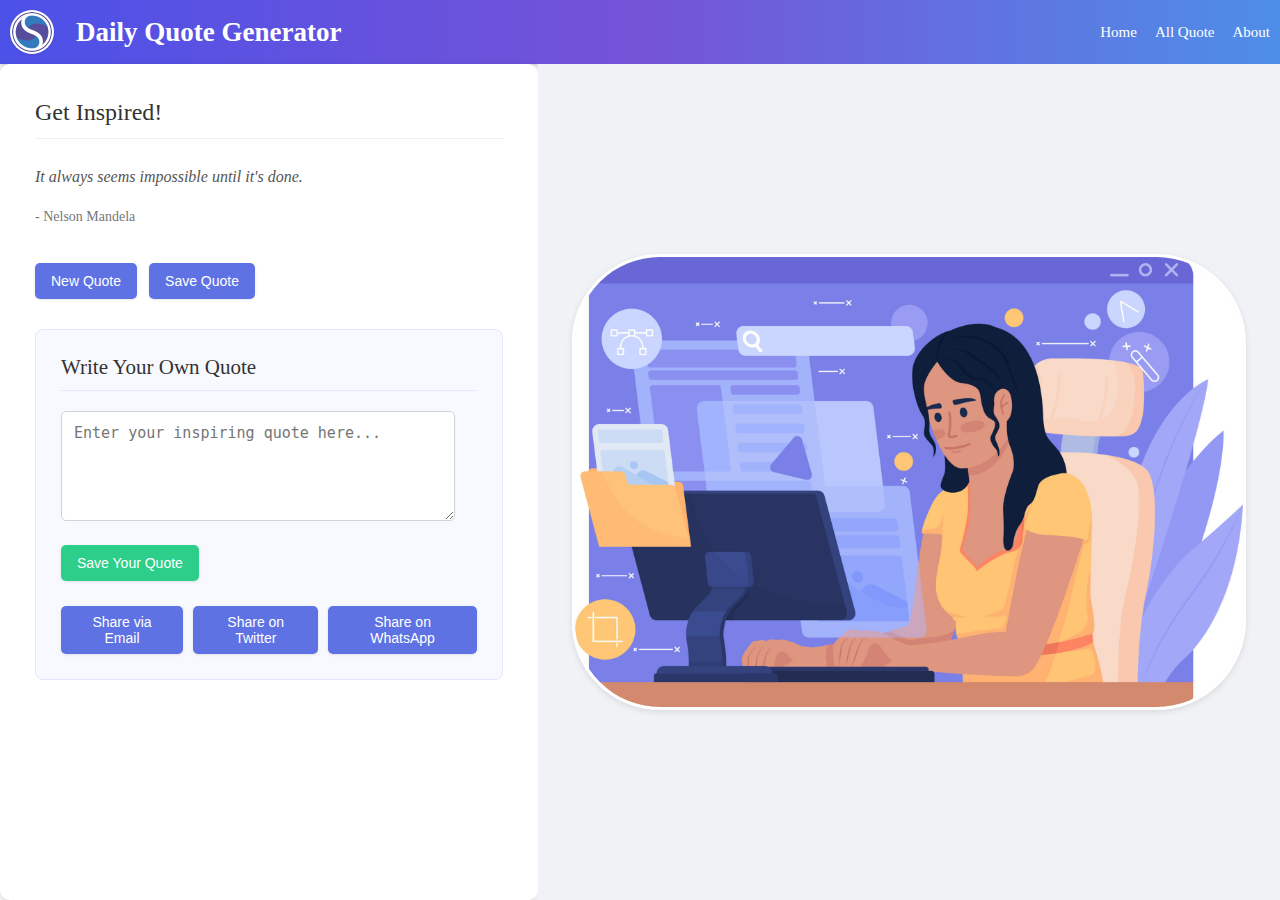
<file: Daily_quote_generator/index.html>
<!DOCTYPE html>
<html lang="en">
<head>
  <meta charset="UTF-8">
  <meta name="viewport" content="width=device-width, initial-scale=1.0">
  <title>Daily Quote Generator</title>
  <link rel="stylesheet" href="style.css">
</head>
<body>

<header>
  <div class="logo-container">
    <img src="logo.png" alt="Logo">
    <h1>Daily Quote Generator</h1>
  </div>
  <nav>
    <ul>
      <li><a href="#" id="nav-home">Home</a></li>
      <li><a href="#" id="nav-all-quotes">All Quote</a></li>
      <li><a href="#" id="nav-about">About</a></li>
    </ul>
  </nav>
</header>

<main class="home-container">
  <section id="home-section">
    <h2>Get Inspired!</h2>
    <div class="quote-display">
      <p id="quote-text">In the middle of every difficulty lies opportunity.</p>
      <p id="author">- Albert Einstein</p>
    </div>
    <div class="controls">
      <button id="new-quote-btn">New Quote</button>
      <button id="save-quote-btn">Save Quote</button>
    </div>

    <section id="write-quote-section">
      <h2>Write Your Own Quote</h2>
      <textarea id="custom-quote" placeholder="Enter your inspiring quote here..."></textarea>
      <button id="save-custom-quote-btn">Save Your Quote</button>
      <div class="share-buttons">
        <button id="share-email-btn">Share via Email</button>
        <button id="share-twitter-btn">Share on Twitter</button>
        <button id="share-whatsapp-btn">Share on WhatsApp</button>
      </div>
    </section>
  </section>

  <section class="home-image">
    <img src="img1.jpg" alt="Inspirational Image">
  </section>

  <div id="all-quotes-container">
    <div class="all-quotes-image">
      <img src="girl.webp" alt="Cartoon Girl">
    </div>
    <section id="all-quotes-section">
      <h2>All Quotes</h2>
      <div class="all-quotes-content">
        <div class="quote-box saved-quotes-section">
          <h3>Saved Quotes</h3>
          <ul id="saved-quotes-list"></ul>
        </div>
        <div class="quote-box predefined-quotes-section">
          <h3>All Predefined Quotes</h3>
          <ul id="predefined-quotes-list"></ul>
        </div>
      </div>
    </section>
  </div>

  <section id="about-section" class="about-section" style="display: none;">
    <div class="about-text">
      <h2>About Us</h2>
      <p>
        Welcome to the <strong>Daily Quotes Generator</strong> — your go-to space for daily motivation and inspiration!
        Our goal is simple: to lift your spirits, spark positivity, and help you start each day with a powerful thought.
        Whether you're looking for wisdom, humor, or a little push to keep going, we've got a quote for every mood.
      </p>
      <p>
        We believe the right quote at the right time can shift your mindset, fuel your goals,
        and bring a little magic to your everyday routine. Save your favorites, explore new quotes,
        and let words empower your journey.
      </p>
    </div>
  </section>
</main>

<script src="script.js"></script>
</body>
</html>
</file>
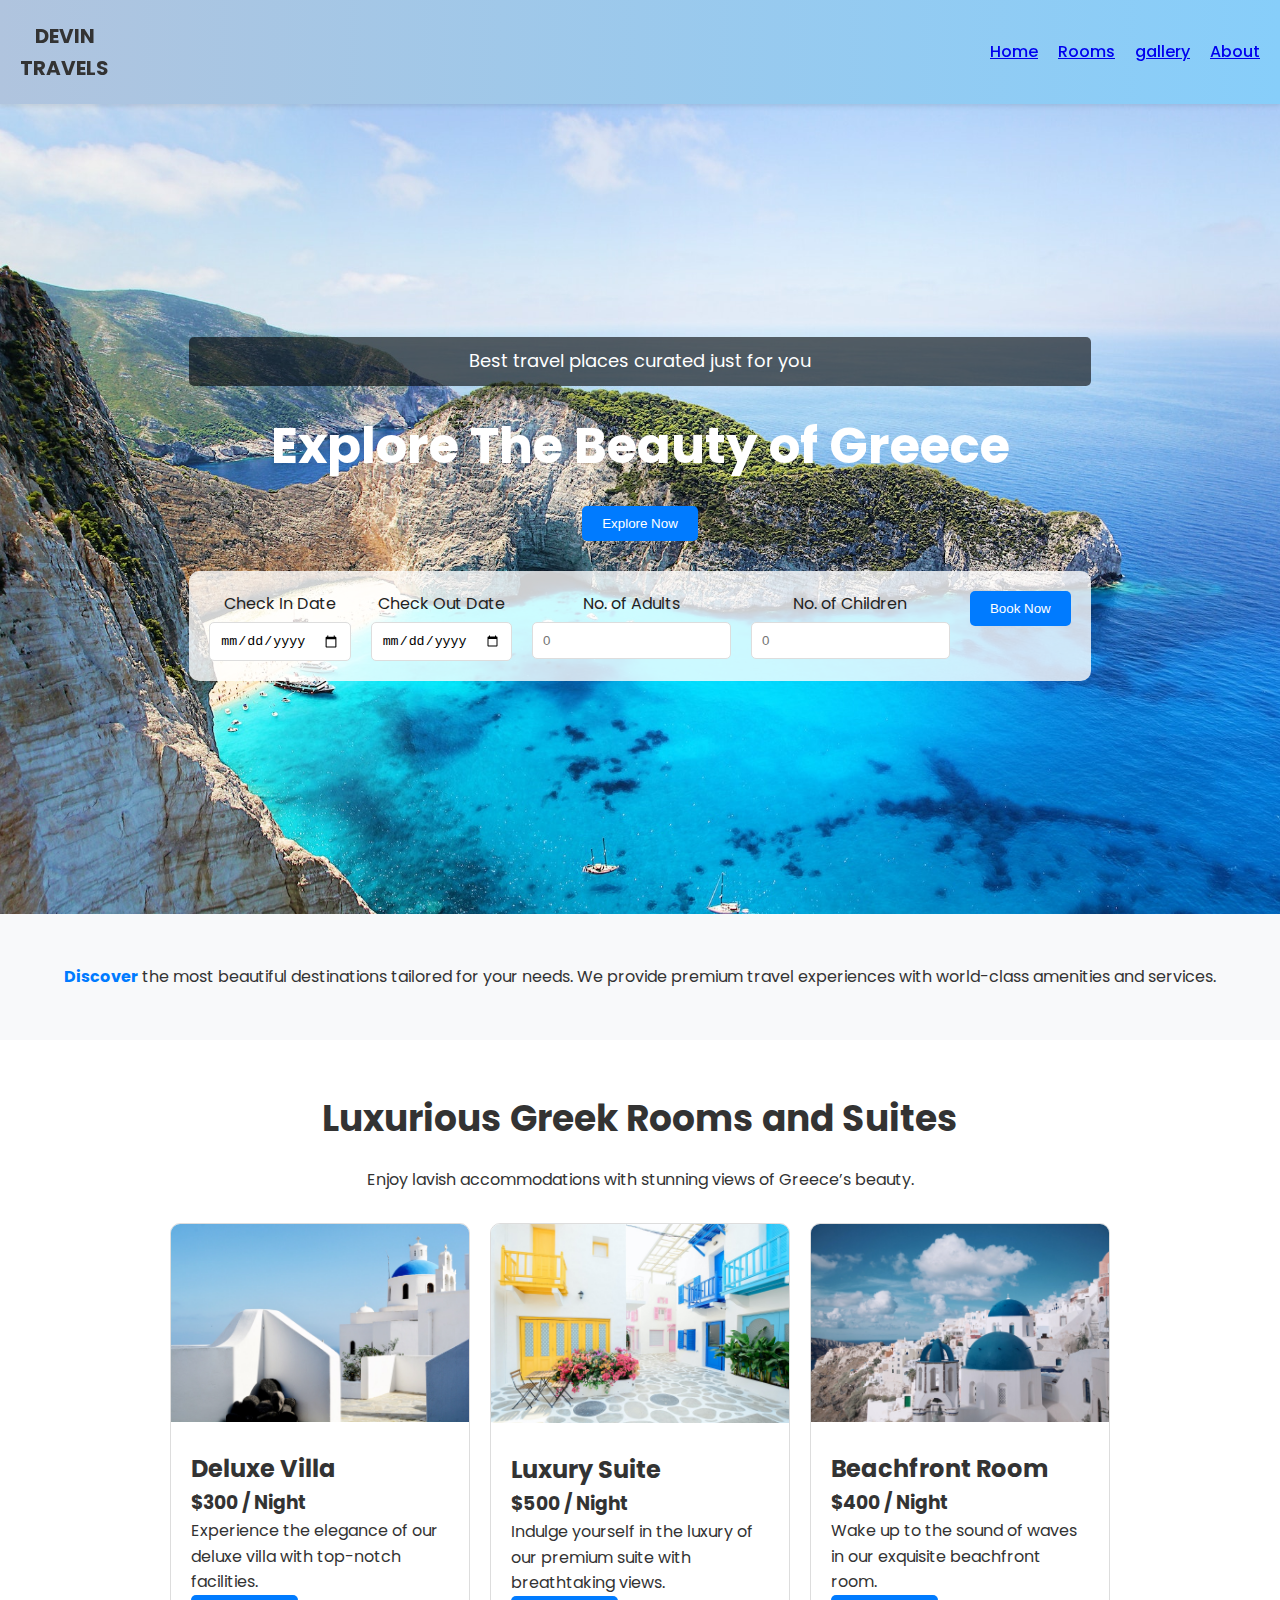
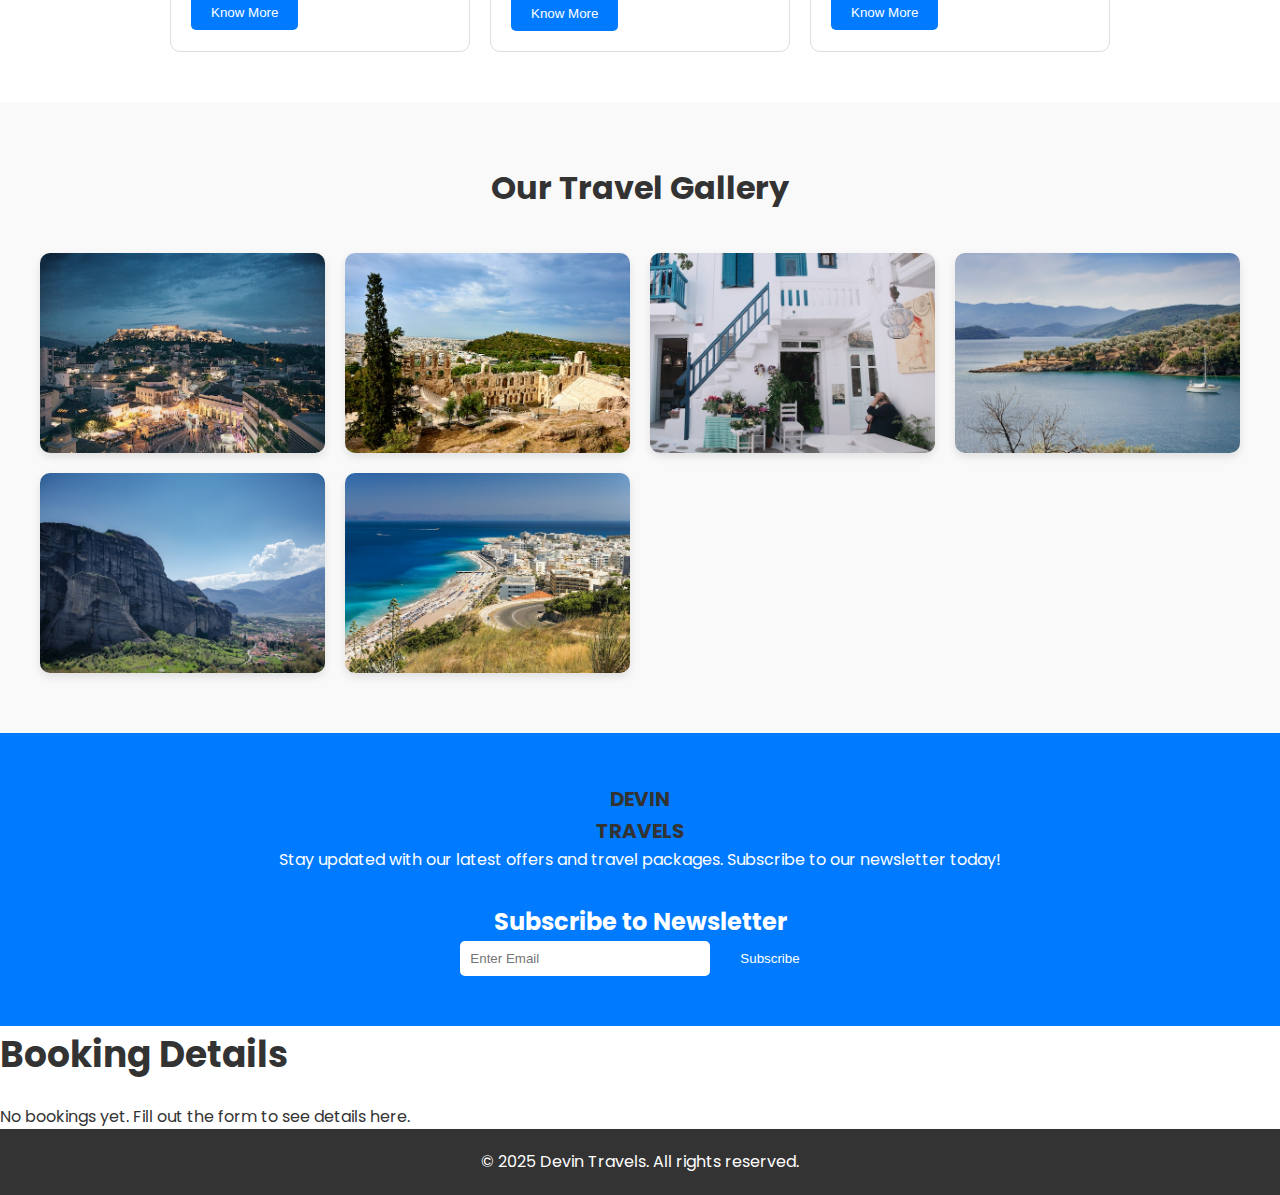
<file: Travel-Webpage/index.html>
<!DOCTYPE html>
<html lang="en">
<head>
  <meta charset="UTF-8" />
  <meta name="viewport" content="width=device-width, initial-scale=1.0" />
  <title>Devin Travels</title>
  <link rel="stylesheet" href="style.css" />
</head>
<body>

<!-- Sticky Header -->
<header class="header">
  <div class="logo">
    <p class="logo-text">DEVIN</p>
    <p class="logo-text">TRAVELS</p>
  </div>
  <!-- Mobile Menu Toggle -->
  <button class="menu-toggle" id="menuToggle" aria-label="Toggle Menu">☰</button>
  <nav class="nav">
    <ul class="nav-links" id="navLinks">
      <li><a href="#home" class="nav-link">Home</a></li>
      <li><a href="#rooms" class="nav-link">Rooms</a></li>
      <li><a href="#gallery" class="nav-link">gallery</a></li>
      <li><a href="#about" class="nav-link">About</a></li>

    </ul>
  </nav>
</header>

<!-- Banner Area -->
<section id="home" class="banner">
  <div class="banner-details">
    <div class="badge">Best travel places curated just for you</div>
    <h1 class="banner-heading">Explore The Beauty of Greece</h1>
    <button class="btn">Explore Now</button>
    <div class="booking">
      <div class="inp">
        <label for="checkin">Check In Date</label>
        <input type="date" id="checkin" aria-label="Check In Date">
      </div>
      <div class="inp">
        <label for="checkout">Check Out Date</label>
        <input type="date" id="checkout" aria-label="Check Out Date">
      </div>
      <div class="inp">
        <label for="adults">No. of Adults</label>
        <input type="number" placeholder="0" id="adults" min="0" aria-label="Number of Adults">
      </div>
      <div class="inp">
        <label for="child">No. of Children</label>
        <input type="number" placeholder="0" id="child" min="0" aria-label="Number of Children">
      </div>
      <div class="inp">
        <button class="btn book-btn" id="submitBooking">Book Now</button>
      </div>
    </div>
  </div>
</section>

<!-- About Us Section -->
<section id="about" class="about">
  <p>
    <span class="highlight">Discover</span> the most beautiful destinations tailored for your needs. We provide premium travel experiences with world-class amenities and services.
  </p>
</section>

<!-- Rooms Section -->
<section id="rooms" class="rooms">
  <h1 class="section-title">Luxurious Greek Rooms and Suites</h1>
  <p>Enjoy lavish accommodations with stunning views of Greece’s beauty.</p>
  <div class="rooms-area">
    <!-- Room 1 -->
    <div class="room">
      <div class="room-img">
        <img class="room-image" src="room1.jpg" alt="Deluxe Villa Room">
      </div>
      <div class="room-details">
        <h2>Deluxe Villa</h2>
        <h3>$300 / Night</h3>
        <p>Experience the elegance of our deluxe villa with top-notch facilities.</p>
        <button class="btn">Know More</button>
      </div>
    </div>
    <!-- Room 2 -->
    <div class="room">
      <div class="room-img">
        <img class="room-image" src="room2.jpg" alt="Luxury Suite Room">
      </div>
      <div class="room-details">
        <h2>Luxury Suite</h2>
        <h3>$500 / Night</h3>
        <p>Indulge yourself in the luxury of our premium suite with breathtaking views.</p>
        <button class="btn">Know More</button>
      </div>
    </div>
    <!-- Room 3 -->
    <div class="room">
      <div class="room-img">
        <img class="room-image" src="room3.jpg" alt="Beachfront Room">
      </div>
      <div class="room-details">
        <h2>Beachfront Room</h2>
        <h3>$400 / Night</h3>
        <p>Wake up to the sound of waves in our exquisite beachfront room.</p>
        <button class="btn">Know More</button>
      </div>
    </div>
  </div>
</section>
<section class="gallery" id="gallery">
  <h2>Our Travel Gallery</h2>
  <div class="gallery-container">
    <img src="gallery1.jpg" alt="Gallery Image 1">
    <img src="gallery2.jpg" alt="Gallery Image 2">
    <img src="gallery3.jpg" alt="Gallery Image 3">
    <img src="gallery4.jpg" alt="Gallery Image 4">
    <img src="gallery5.jpg" alt="Gallery Image 5">
    <img src="gallery6.jpg" alt="Gallery Image 6">
  </div>
</section>


<!-- Subscribe Section -->
<section class="subscribe">
  <div class="sub-text">
    <div class="logo2">
      <p class="logo-text">DEVIN</p>
      <p class="logo-text">TRAVELS</p>
    </div>
    <p class="sub-desc">Stay updated with our latest offers and travel packages. Subscribe to our newsletter today!</p>
  </div>
  <div class="sub-area">
    <h2>Subscribe to Newsletter</h2>
    <div class="sub-form">
      <input type="email" class="sub-inp" placeholder="Enter Email" aria-label="Enter Email">
      <button class="btn" id="subscribeBtn">Subscribe</button>
    </div>
  </div>
</section>

<!-- Admin Booking Details Section -->
<section id="admin" class="admin">
  <h1 class="section-title">Booking Details</h1>
  <div id="bookingDetails" class="booking-details">
    <p>No bookings yet. Fill out the form to see details here.</p>
  </div>
</section>

<!-- Footer Section -->
<footer class="footer">
  <div class="footer-content">
    <p>&copy; 2025 Devin Travels. All rights reserved.</p>
  </div>
</footer>
</body>
</html>
</file>
<file: Daily_quote_generator/style.css>
html {
    scrollbar-color: #888 #f1f1f1;
    scrollbar-width: thin;
}

body {
    font-family: "Times New Roman", serif;
    background-color: #f7f7f7;
    display: flex;
    flex-direction: column;
    min-height: 100vh;
    margin: 0;
}

/* HEADER */
header {
    background: linear-gradient(90deg, #4c51e8, #7553d7, #4e8ee8);
    color: white;
    padding: 10px;
    display: flex;
    justify-content: space-between;
    align-items: center;
    box-shadow: 0 2px 5px rgba(0, 0, 0, 0.15);
}

.logo-container {
    display: flex;
    align-items: center;
    gap: 12px;
}

.logo-container img {
    width: 40px;
    height: 40px;
    border-radius: 50%;
    background-color: white;
    margin-right: 10px;
    padding: 2px;
    box-shadow: 0 1px 3px rgba(0, 0, 0, 0.1);
}

.logo-container h1 {
    margin: 0;
    font-size: 27px;
    font-weight: 600;
}

nav ul {
    list-style: none;
    margin: 0;
    padding: 0;
    display: flex;
    gap: 18px;
}

nav ul li a {
    color: white;
    text-decoration: none;
    font-size: 15px;
    transition: color 0.2s ease-in-out;
}

nav ul li a:hover {
    color: #ffc107;
}

.home-container {
    display: flex;
    flex: 1;
}

/* HOME SECTION */

#home-section {
    width: 42%;
    padding: 35px;
    background: #fff;
    border-radius: 10px;
    box-shadow: 0 2px 8px rgba(0, 0, 0, 0.1);
    box-sizing: border-box;
    overflow-y: auto;
}

#home-section h2 {
    font-size: 24px;
    color: #333;
    margin-top: 0;
    margin-bottom: 25px;
    border-bottom: 1px solid #eee;
    padding-bottom: 12px;
    font-weight: 500;
}

.quote-display {
    font-size: 16px;
    font-style: italic;
    color: #555;
    margin-bottom: 35px;
    line-height: 1.6;
}

#author {
    font-size: 14px;
    color: #777;
    font-style: normal;
}

.controls {
    display: flex;
    gap: 12px;
    justify-content: flex-start;
    margin-bottom: 30px;
}

button {
    padding: 10px 16px;
    font-size: 14px;
    border-radius: 5px;
    font-weight: 500;
    box-shadow: 0 1px 3px rgba(0, 0, 0, 0.1);
    transition: background-color 0.2s ease-in-out, transform 0.2s ease-in-out, box-shadow 0.2s ease-in-out;
    border: none;
    cursor: pointer;
}

button:hover {
    transform: translateY(-1px);
    box-shadow: 0 3px 7px rgba(0, 0, 0, 0.15);
}

button:active {
    transform: translateY(0);
    box-shadow: 0 1px 3px rgba(0, 0, 0, 0.1);
}

#new-quote-btn, #save-quote-btn {
    background-color: #5e72e4;
    color: white;
}

#save-custom-quote-btn {
    background-color: #2dce89;
    color: white;
    margin-bottom: 25px;
}

#write-quote-section {
    background: #f8f9fe;
    padding: 25px;
    border-radius: 8px;
    margin-top: 25px;
    border: 1px solid #e1e7ff;
}

#write-quote-section h2 {
    font-size: 21px;
    color: #333;
    margin-top: 0;
    margin-bottom: 20px;
    border-bottom: 1px solid #e1e7ff;
    padding-bottom: 10px;
    font-weight: 500;
}

#custom-quote {
    width: calc(100% - 22px);
    padding: 12px;
    height: 110px;
    border-radius: 5px;
    border: 1px solid #ced4da;
    font-size: 15px;
    margin-bottom: 20px;
    box-sizing: border-box;
    resize: vertical;
}

.share-buttons {
    display: flex;
    gap: 10px;
    justify-content: flex-start;
}

.share-buttons button {
    background-color: #5e72e4;
    color: white;
    font-size: 14px;
    padding: 8px 14px;
    border-radius: 5px;
}

.share-buttons button:hover {
    background-color: #4968ea;
    transform: translateY(-1px);
}

.home-image {
    width: 58%;
    height: auto;
    overflow: hidden;
    box-sizing: border-box;
    display: flex;
    justify-content: center;
    align-items: center;
    background-color: #f0f2f5;
}

.home-image img {
    max-width: 90%;
    max-height: 90%;
    object-fit: cover;
    border: 3px solid #fff;
    border-radius: 88px 90px 90px 88px;
    box-shadow: 0 2px 6px rgba(0, 0, 0, 0.1);
    transition: transform 0.2s ease-in-out, box-shadow 0.2s ease-in-out;
}

.home-image img:hover {
    transform: scale(1.03);
    box-shadow: 0 4px 10px rgba(0, 0, 0, 0.15);
}

/* ALL QUOTE SECTION */

#all-quotes-container {
    display: flex;
    justify-content: flex-end; /* Align content to the right */
    align-items: flex-start;
    min-height: calc(100vh - 60px); /* Adjust for header height, assuming ~60px */
    box-sizing: border-box;
    padding: 32px;
    background: #f9f9f9;
    width: 70%; /* Adjust width as needed */
    position: absolute; /* Position it absolutely */
    top: 65px; /* Start below the fixed header (adjust if header height is different) */
    right: 0;
}

.all-quotes-image {
    position: fixed; /* Keep image fixed on the left */
    left: 0px;
    bottom: 64px;
}

.all-quotes-image img {
    max-width: 500px;
    opacity: 0.3;
}

#all-quotes-section {
    text-align: left;
}

#all-quotes-section h2 {
    font-size: 32px;
    margin-bottom: 16px;
    text-align: left;
}

.all-quotes-content {
    display: grid;
    grid-template-columns: 1fr 1fr;
    gap: 24px;
}

.quote-box {
    background: #fff;
    padding: 16px 19px;
    border-radius: 10px;
    box-shadow: 0 2px 8px rgba(0, 0, 0, 0.07);
    height: 400px;
    overflow-y: auto;
    text-align: justify;
    -moz-text-align-last: left;
    text-align-last: left;
}

.quote-box h3 {
    font-size: 21px;
    margin-bottom: 8px;
    border-bottom: 1px solid #ddd;
    padding-bottom: 8px;
    text-align: left;
}

#saved-quotes-list,
#predefined-quotes-list {
    list-style: none;
    padding: 0;
    margin: 0;
}

#saved-quotes-list li,
#predefined-quotes-list li {
    padding: 11.2px;
    margin-bottom: 8px;
    background: #f4f4f4;
    border-radius: 6px;
    font-size: 15.2px;
    text-align: justify;
    -moz-text-align-last: left;
    text-align-last: left;
    display: flex;
    flex-direction: column;
    align-items: flex-end;
}

#saved-quotes-list li button,
#predefined-quotes-list li button {
    background-color: #f44336;
    color: white;
    border: none;
    padding: 8px 11.2px;
    border-radius: 5px;
    cursor: pointer;
    font-size: 12.8px;
    margin-left: auto;
    margin-top: 8px;
}

.no-saved {
    color: #888;
    text-align: center;
}

#about-section {
    padding: 30px;
    background-color: #fff;
    border-radius: 10px;
    box-shadow: 0 2px 8px rgba(0, 0, 0, 0.1);
    box-sizing: border-box;
    margin-top: 40px;
    display: none;
}

.about-section h2 {
    font-size: 26px;
    color: #333;
    margin-top: 0;
    margin-bottom: 25px;
    font-weight: 600;
}

.about-text {
    font-size: 16px;
    line-height: 1.6;
    color: #555;
}

.about-text p {
    margin-bottom: 20px;
}

#about-section .about-image {
    display: flex;
    justify-content: flex-start;
    align-items: center;
    width: 30%;
}
</file>
<file: Travel-Webpage/style.css>
@import url('https://fonts.googleapis.com/css2?family=Poppins:wght@300;400;500;600;700&display=swap');

* {
    margin: 0;
    padding: 0;
    box-sizing: border-box;
}

body {
    font-family: 'Poppins', sans-serif;
    line-height: 1.6;
    color: #333;
}

/* Header */
.header {
    position: sticky;
    top: 0;
    background: linear-gradient(90deg, lightsteelblue, lightskyblue);
    z-index: 500;
    display: flex;
    justify-content: space-between;
    align-items: center;
    padding: 20px 20px;
    box-shadow: 0 2px 5px rgba(0, 0, 0, 0.1);
}


.logo {
    text-align: center;
}

.logo-text {
    font-size: 20px;
    font-weight: 700;
    color: #333;
}

.nav {
    display: flex;
}

.nav-links {
    list-style: none;
    display: flex;
    gap: 20px;
}

.nav-link {
    font-weight: 500;
    cursor: pointer;
    transition: color 0.3s;
}

.nav-link:hover {
    color: #007bff;
}

.menu-toggle {
    display: none;
    font-size: 24px;
    cursor: pointer;
    background: none;
    border: none;
}

/* Banner */
.banner {
    background: url('banner.jpg') no-repeat center center/cover;
    height: 90vh;
    display: flex;
    flex-direction: column;
    justify-content: center;
    align-items: center;
    color: white;
    text-align: center;
    padding: 20px;
}

.badge {
    background: rgba(0, 0, 0, 0.6);
    padding: 10px 20px;
    border-radius: 5px;
    font-size: 18px;
    margin-bottom: 20px;
}

.banner-heading {
    font-size: 50px;
    font-weight: 700;
    margin-bottom: 20px;
}

/* Buttons */
.btn {
    background: #007bff;
    color: white;
    padding: 10px 20px;
    border: none;
    border-radius: 5px;
    cursor: pointer;
    transition: background 0.3s;
}

.btn:hover {
    background: #0056b3;
}

/* Booking Form */
.booking {
    color: #222222;
    display: flex;
    flex-wrap: wrap;
    gap: 20px;
    margin-top: 30px;
    background: rgba(255, 255, 255, 0.8);
    padding: 20px;
    border-radius: 10px;
}

.inp {
    display: flex;
    flex-direction: column;
    gap: 5px;
}

input {
    padding: 10px;
    border: 1px solid #ddd;
    border-radius: 5px;
}

/* About Section */
.about {
    padding: 50px;
    background: #f8f9fa;
    text-align: center;
}

.highlight {
    font-weight: 700;
    color: #007bff;
}

/* Rooms Section */
.rooms {
    padding: 50px;
    text-align: center;
}

.section-title {
    font-size: 36px;
    font-weight: 700;
    margin-bottom: 20px;
}

.rooms-area {
    display: flex;
    flex-wrap: wrap;
    gap: 20px;
    justify-content: center;
    margin-top: 30px;
}

.room {
    background: #fff;
    border: 1px solid #ddd;
    border-radius: 10px;
    overflow: hidden;
    width: 300px;
    text-align: left;
}

.room-img img {
    width: 100%;
    height: auto;
}

.room-details {
    padding: 20px;
}

/* Subscribe Section */
.subscribe {
    padding: 50px;
    background: #007bff;
    color: white;
    text-align: center;
}

.sub-text {
    margin-bottom: 30px;
}

.sub-form {
    display: flex;
    justify-content: center;
    gap: 10px;
}

.sub-inp {
    padding: 10px;
    border: none;
    border-radius: 5px;
    width: 250px;
}

/* Premium Section */
.premium {
    padding: 50px;
    text-align: center;
}

.prooms-area {
    display: flex;
    justify-content: center;
    margin-top: 20px;
}

/* Gallery Section */
.gallery {
    padding: 50px;
    text-align: center;
    background: #f8f9fa;
}

.gallery-images {
    display: flex;
    flex-wrap: wrap;
    justify-content: center;
    gap: 10px;
    margin-top: 20px;
}

.gall-img {
    width: 300px;
    height: 200px;
    object-fit: cover;
    border-radius: 10px;
    cursor: pointer;
    transition: transform 0.3s;
}

.gall-img:hover {
    transform: scale(1.05);
}

/* Footer */
.footer {
    background: #333;
    color: white;
    text-align: center;
    padding: 20px;
}
/* Responsive Nav */
@media (max-width: 768px) {
    .nav-links {
        display: none;
        flex-direction: column;
        background: #d5e0f1;
        position: absolute;
        top: 70px;
        right: 50px;
        width: 200px;
        padding: 10px;
        border-radius: 5px;
    }

    .nav-links.show {
        display: flex;
    }

    .menu-toggle {
        display: block;
    }
}
.gallery {
    padding: 60px 20px;
    background-color: #f9f9f9;
    text-align: center;
}

.gallery h2 {
    font-size: 2rem;
    margin-bottom: 40px;
    color: #333;
}

.gallery-container {
    display: grid;
    grid-template-columns: repeat(auto-fit, minmax(250px, 1fr));
    gap: 20px;
    padding: 0 20px;
}

.gallery-container img {
    width: 100%;
    height: 200px;
    object-fit: cover;
    border-radius: 10px;
    box-shadow: 0 4px 8px rgba(0, 0, 0, 0.1);
    transition: transform 0.3s;
}

.gallery-container img:hover {
    transform: scale(1.05);
}
</file>
